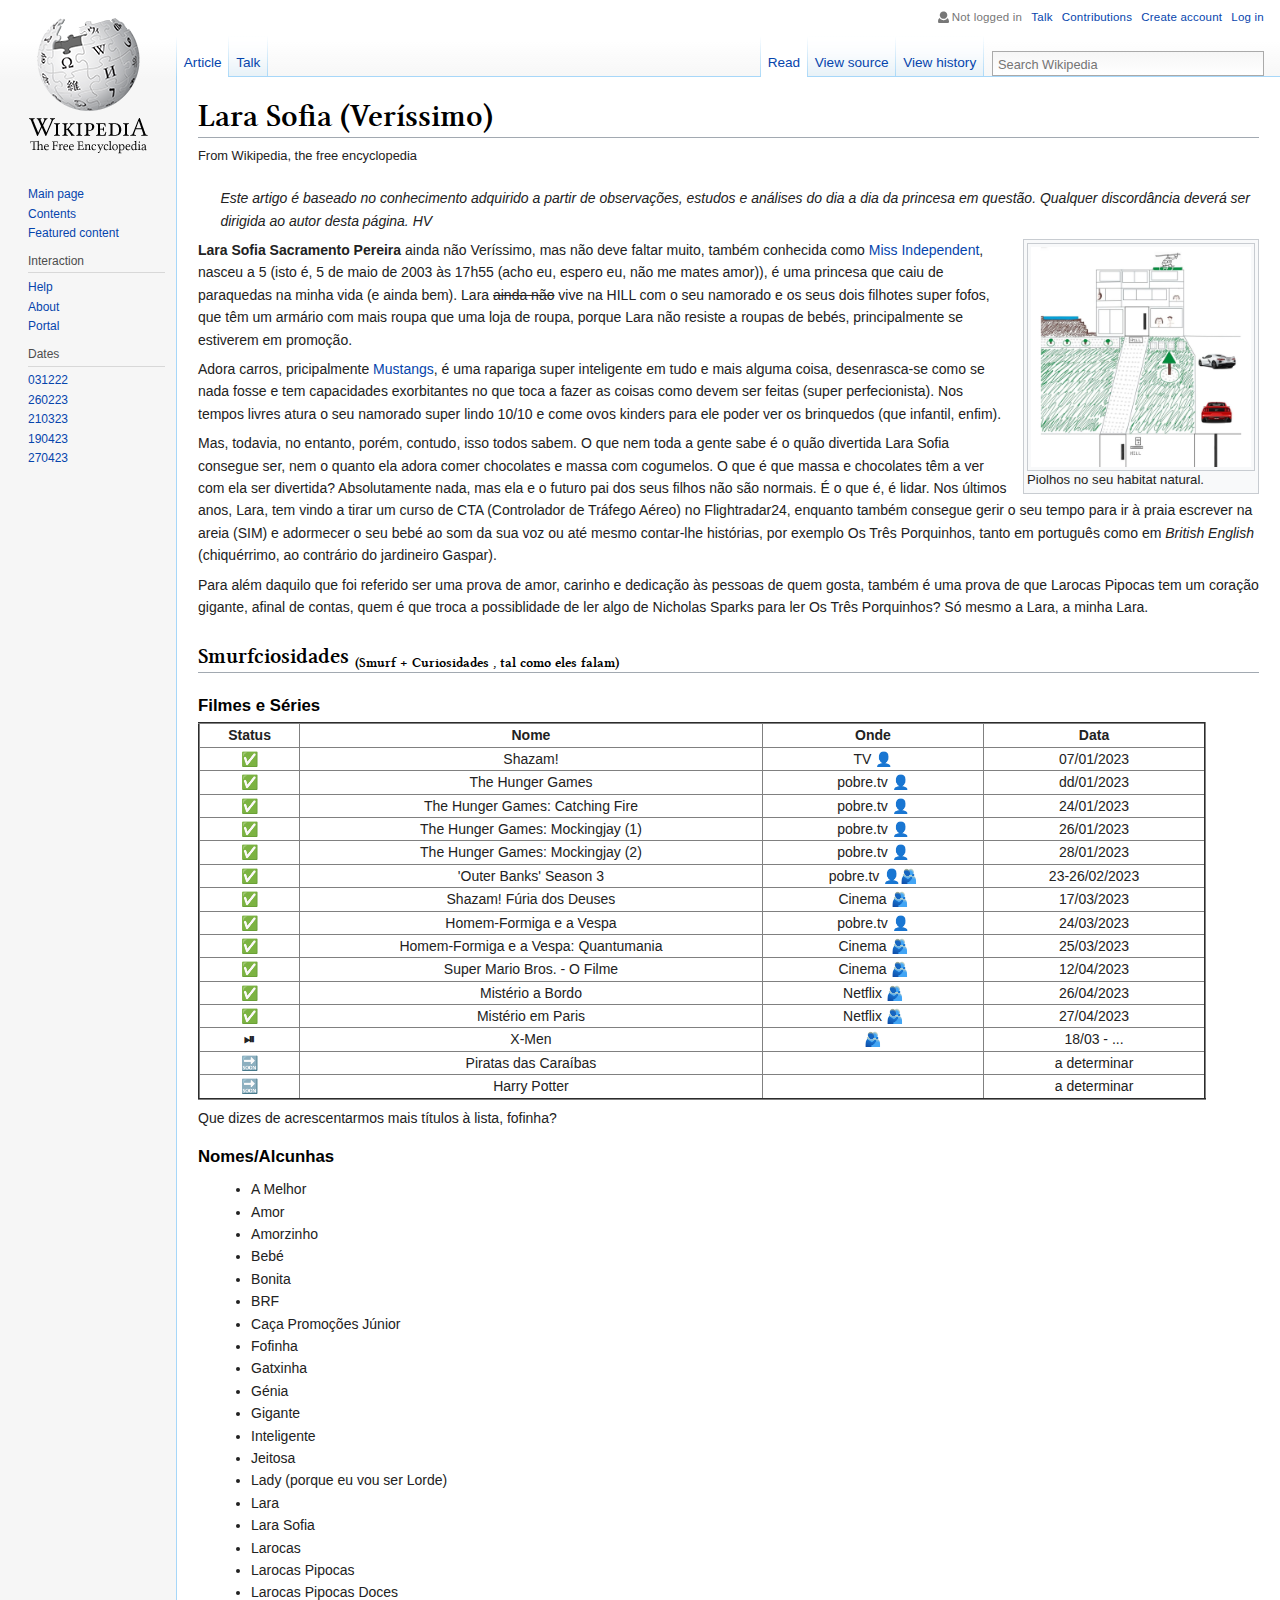
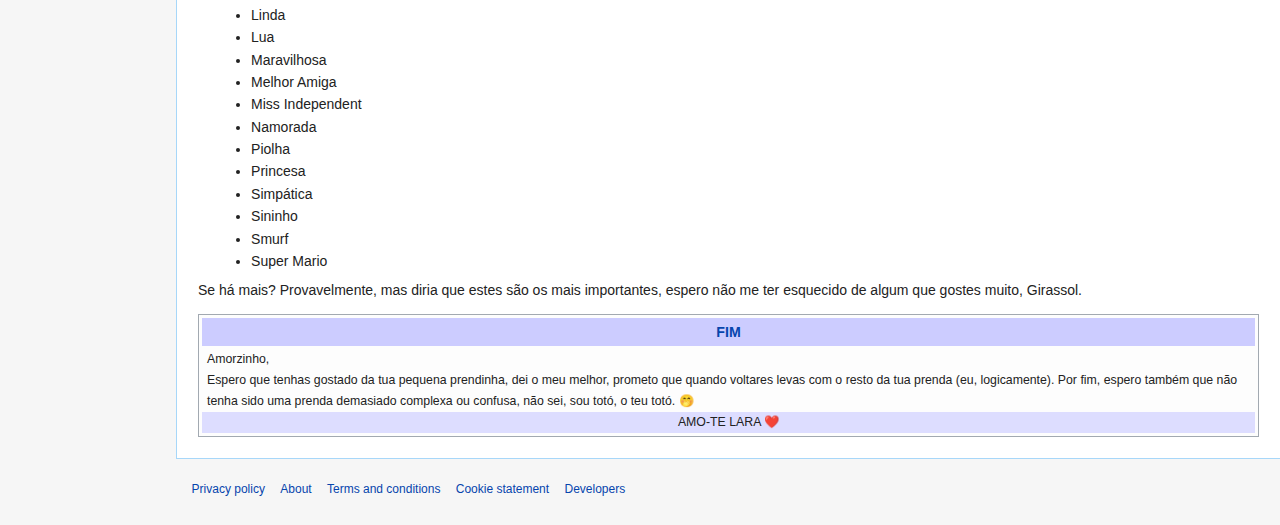
<file: index.html>
<!doctype html>
<html class="no-js" lang="en">
    <head>
        <meta charset="utf-8">
        <meta http-equiv="x-ua-compatible" content="ie=edge">
        <title>Larocas Pipocas</title>
        <meta name="description" content="">
        <meta name="viewport" content="width=device-width, initial-scale=1">
		<link rel="canonical" href="http://html5-templates.com/" />
        <link rel="apple-touch-icon" href="./apple-touch-icon.png">
		<link rel="shortcut icon" href="./favicon.ico" type="image/x-icon">
		<link rel="stylesheet" href="style.css">
        <script src="js/vendor/modernizr-2.8.3.min.js"></script>
    </head>
    <body>
        <!--[if lt IE 8]>
            <p class="browserupgrade">You are using an <strong>outdated</strong> browser. Please <a href="https://browsehappy.com/">upgrade your browser</a> to improve your experience.</p>
        <![endif]-->
		<div class="wrapAll clearfix">
			<div class="sidebar">
				<div class="logo">
					<a href="/"><img src='img/logo.png' alt="logo"></a>
				</div>
				<div class="navigation">
					<ul>
						<li><a href="#">Main page</a></li>
						<li><a href="#">Contents</a></li>
						<li><a href="#">Featured content</a></li>
					</ul>
					<h3>Interaction</h3>
					<ul>
						<li><a href="#">Help</a></li>
						<li><a href="#">About</a></li>
						<li><a href="#">Portal</a></li>
					</ul>					
					<h3>Dates</h3>
					<ul>
						<li><a href="#">031222</a></li> <!-- A NOITE -->
						<li><a href="#">260223</a></li> <!-- primeira vez juntos -->
						<li><a href="#">210323</a></li> <!-- pedido de namoro -->
						<li><a href="#">190423</a></li> <!-- aquilo que tu sabes, pela primeira vez, ups -->
						<li><a href="#">270423</a></li> <!-- amo-te (ou foi a 26) -->
					</ul>
				</div>	
			</div>
			<div class="mainsection">
				<div class="headerLinks">
					<span class="user">Not logged in</span> <a href="#">Talk</a> <a href="#">Contributions</a> <a href="#">Create account</a> <a href="#">Log in</a>
				</div>
				<div class="tabs clearfix">
					<div class="tabsLeft">
						<ul>
							<li><a href="#" class="active">Article</a></li>
							<li><a href="#">Talk</a></li>						
						</ul>
					</div>
					<div id="simpleSearch">
						<input type="text" name="searchInput" id="searchInput" placeholder="Search Wikipedia" size="12" />
						<div id="submitSearch"></div>
					</div>
					<div class="tabsRight">
						<ul>
							<li><a href="#" class="active">Read</a></li>
							<li><a href="#">View source</a></li>						
							<li><a href="#">View history</a></li>						
						</ul>
					</div>
				</div>
				<div class="article">
					<h1>Lara Sofia (Veríssimo)</h1>
					<p class="siteSub">From Wikipedia, the free encyclopedia</p>
					<p class="roleNote">Este artigo é baseado no conhecimento adquirido a partir de observações, estudos e análises do dia a dia da princesa em questão. Qualquer discordância deverá ser dirigida ao autor desta página. HV</p>
					<div class="articleRight">
						<div class="articleRightInner">
							<img src="./photo_hill.jpg" alt="" decoding="async" width="220" height="220" data-file-width="1080" data-file-height="1080" />							
						</div>Piolhos no seu habitat natural.</div>
					<p><strong>Lara Sofia Sacramento Pereira</strong> ainda não Veríssimo, mas não deve faltar muito, também conhecida como <a target="_blank" href= "https://youtu.be/k6M5C-oKw9k?t=26">Miss Independent</a>, nasceu a 5 (isto é, 5 de maio de 2003 às 17h55 (acho eu, espero eu, não me mates amor)), é uma princesa que caiu de paraquedas na minha vida (e ainda bem). Lara <del>ainda não</del> vive na HILL com o seu namorado e os seus dois filhotes super fofos, que têm um armário com mais roupa que uma loja de roupa, porque Lara não resiste a roupas de bebés, principalmente se estiverem em promoção.</p>					
					<p>Adora carros, pricipalmente <a target="_blank" href="https://pt.wikipedia.org/wiki/Ford_Mustang">Mustangs</a>, é uma rapariga super inteligente em tudo e mais alguma coisa, desenrasca-se como se nada fosse e tem capacidades exorbitantes no que toca a fazer as coisas como devem ser feitas (super perfecionista). Nos tempos livres atura o seu namorado super lindo 10/10 e come ovos kinders para ele poder ver os brinquedos (que infantil, enfim).</p>
					<p>Mas, todavia, no entanto, porém, contudo, isso todos sabem. O que nem toda a gente sabe é o quão divertida Lara Sofia consegue ser, nem o quanto ela adora comer chocolates e massa com cogumelos. O que é que massa e chocolates têm a ver com ela ser divertida? Absolutamente nada, mas ela e o futuro pai dos seus filhos não são normais. É o que é, é lidar. Nos últimos anos, Lara, tem vindo a tirar um curso de CTA (Controlador de Tráfego Aéreo) no Flightradar24, enquanto também consegue gerir o seu tempo para ir à praia escrever na areia (SIM) e adormecer o seu bebé ao som da sua voz ou até mesmo contar-lhe histórias, por exemplo Os Três Porquinhos, tanto em português como em <i>British English</i> (chiquérrimo, ao contrário do jardineiro Gaspar).
						<p>Para além daquilo que foi referido ser uma prova de amor, carinho e dedicação às pessoas de quem gosta, também é uma prova de que Larocas Pipocas tem um coração gigante, afinal de contas, quem é que troca a possiblidade de ler algo de Nicholas Sparks para ler Os Três Porquinhos? Só mesmo a Lara, a minha Lara.</p>
					<h2>Smurfciosidades <sub><span style="font-size:smaller;font-weight:normal;">(Smurf + Curiosidades , tal como eles falam)</span></sub></h2>
					<h3>Filmes e Séries</h3>
					<table border="2"  style="text-align:center; width:95%">
					<tbody><tr>
					<th style="width:10%">Status</th>
					<th style="width:46%">Nome</th>
					<th style="width:22%">Onde</th>
					<th style="width:22%">Data</th>
					</tr>
					<tr>
					<th>✅</th>
					<td>Shazam!</td>
					<td>TV 👤</td>
					<td>07/01/2023</td></tr>
					<tr>
					<th>✅</th>
					<td>The Hunger Games</td>
					<td>pobre.tv 👤</td>
					<td>dd/01/2023</td></tr>
					<tr>
					<th>✅</th>
					<td>The Hunger Games: Catching Fire</td>
					<td>pobre.tv 👤</td>
					<td>24/01/2023</td></tr>
					<tr>	
					<th>✅</th>
					<td>The Hunger Games: Mockingjay (1)</td>
					<td>pobre.tv 👤</td>
					<td>26/01/2023</td></tr>
					<tr>					
					<th>✅</th>
					<td>The Hunger Games: Mockingjay (2)</td>
					<td>pobre.tv 👤</td>
					<td>28/01/2023</td></tr>
					<tr>
					<th>✅</th>
					<td>'Outer Banks' Season 3</td>
					<td>pobre.tv 👤🫂</td>
					<td>23-26/02/2023</td></tr>
					<tr>
					<th>✅</th>
					<td>Shazam! Fúria dos Deuses</td>
					<td>Cinema 🫂</td>
					<td>17/03/2023</td></tr>
					<tr>
					<th>✅</th>
					<td>Homem-Formiga e a Vespa</td>
					<td>pobre.tv 👤</td>
					<td>24/03/2023</td></tr>
					<tr>
					<th>✅</th>
					<td>Homem-Formiga e a Vespa: Quantumania</td>
					<td>Cinema 🫂</td>
					<td>25/03/2023</td></tr>
					<tr>
					<th>✅</th>
					<td>Super Mario Bros. - O Filme</td>
					<td>Cinema 🫂</td>
					<td>12/04/2023</td></tr>
					<tr>
					<th>✅</th>
					<td>Mistério a Bordo</td>
					<td>Netflix 🫂</td>
					<td>26/04/2023</td></tr>
					<tr>
					<th>✅</th>
					<td>Mistério em Paris</td>
					<td>Netflix 🫂</td>
					<td>27/04/2023</td></tr>
					<tr>
					<th>⏯</th>
					<td>X-Men</td>
					<td>🫂</td>
					<td>18/03 - ...</td></tr>
					<tr>
					<th>🔜</th>
					<td>Piratas das Caraíbas</td>
					<td></td>
					<td>a determinar</td></tr>
					<tr>
					<th>🔜</th>
					<td>Harry Potter</td>
					<td></td>
					<td>a determinar</td>
					</tr></tbody></table>
					<p>Que dizes de acrescentarmos mais títulos à lista, fofinha?</p>
					<h3>Nomes/Alcunhas</h3>
					<ul style="list-style-type: disc; padding-left: 5%;">						
						<li>A Melhor</li>
						<li>Amor</li>
						<li>Amorzinho</li>
						<li>Bebé</li>
						<li>Bonita</li>
						<li>BRF</li>
						<li>Caça Promoções Júnior</li>
						<li>Fofinha</li>
						<li>Gatxinha</li>
						<li>Génia</li>
						<li>Gigante</li>
						<li>Inteligente</li>
						<li>Jeitosa</li>
						<li>Lady (porque eu vou ser Lorde)</li>
						<li>Lara</li>
						<li>Lara Sofia</li>
						<li>Larocas</li>
						<li>Larocas Pipocas</li>
						<li>Larocas Pipocas Doces</li>
						<li>Linda</li>
						<li>Lua</li>
						<li>Maravilhosa</li>
						<li>Melhor Amiga</li>
						<li>Miss Independent</li>
						<li>Namorada</li>
						<li>Piolha</li>
						<li>Princesa</li>
						<li>Simpática</li>
						<li>Sininho</li>
						<li>Smurf</li>
						<li>Super Mario</li>
					</ul>
					<p>Se há mais? Provavelmente, mas diria que estes são os mais importantes, espero não me ter esquecido de algum que gostes muito, Girassol.</p>
					
					
					
					
					
					
					<!--
					<h3>Sed rebum regione suscipit</h3>
					<p>Ea duo atqui incorrupte, sed rebum regione suscipit ex, mea ex dicant percipit referrentur. Dicat luptatum constituam vix ut. His vide platonem omittantur id, vel quis vocent an. Ad pro inani zril omnesque. Mollis forensibus sea an, vim habeo adipisci contentiones ad, tale autem graecis ne sit.</p>
					-->
					
					
					
					
					
					
					
					<div class="lavenderBox">
						<div class="header">FIM</div>
						<div style="text-align: left; padding-left: 5px;">Amorzinho,</div>
						<div style="text-align: left; padding-left: 5px;" class="linklist">Espero que tenhas gostado da tua pequena prendinha, dei o meu melhor, prometo que quando voltares levas com o resto da tua prenda (eu, logicamente). Por fim, espero também que não tenha sido uma prenda demasiado complexa ou confusa, não sei, sou totó, o teu totó. 🤭</div>
						<div class="subtitle">AMO-TE LARA ❤️</div>
					</div>
				</div>
				<div class="pagefooter">
					<div class="footerlinks">
						<a href="#">Privacy policy</a> <a href="#">About</a> <a href="#">Terms and conditions</a> <a href="#">Cookie statement</a> <a href="#">Developers</a>
					</div>
				</div>
			</div>		
		</div>
        <script src="https://code.jquery.com/jquery-1.12.0.min.js"></script>
        <script>window.jQuery || document.write('<script src="js/vendor/jquery-1.12.0.min.js"><\/script>')</script>
        <script src="script.js"></script>
    </body>
</html>
</file>
<file: style.css>
@font-face {
	font-family: "Linux Libertine";
	src: url("fonts/LinLibertine_RZ.woff") format('woff');
}
html {
	font-family: sans-serif;
	-ms-text-size-adjust: 100%;
	-webkit-text-size-adjust: 100%;
}
body {
	margin: 0;
}
article,aside,details,figcaption,figure,footer,header,hgroup,main,menu,nav,section,summary {
	display: block;
}
audio,canvas,progress,video {
	display: inline-block;
	vertical-align: baseline;
}
audio:not([controls]) {
	display: none;
	height: 0;
}
[hidden],template {
	display: none;
}
a {
	background-color: transparent;
}
a:active,a:hover {
	outline: 0;
}
abbr[title] {
	border-bottom: 1px dotted;
}
b,strong {
	font-weight: bold;
}
dfn {
	font-style: italic;
}
h1 {
	font-size: 2em;
	margin: 0.67em 0;
}
mark {
	background: #ff0;
	color: #000;
}
small {
	font-size: 80%;
}
sub,sup {
	font-size: 75%;
	line-height: 0;
	position: relative;
	vertical-align: baseline;
}
sup {
	top: -0.5em;
}
sub {
	bottom: -0.25em;
}
img {
	border: 0;
	max-width: 100%;
}
svg:not(:root) {
	overflow: hidden;
}
figure {
	margin: 1em 40px;
}
hr {
	box-sizing: content-box;
	height: 0;
}
pre {
	overflow: auto;
}
code,kbd,pre,samp {
	font-family: monospace, monospace;
	font-size: 1em;
}
button,input,optgroup,select,textarea {
	color: inherit;
	font: inherit;
	margin: 0;
}
button {
	overflow: visible;
}
button,select {
	text-transform: none;
}
button,html input[type="button"], input[type="reset"],input[type="submit"] {
	-webkit-appearance: button;
	cursor: pointer;
}
button[disabled],html input[disabled] {
	cursor: default;
}
button::-moz-focus-inner,input::-moz-focus-inner {
	border: 0;
	padding: 0;
}
input {
	line-height: normal;
}
input[type="checkbox"],input[type="radio"] {
	box-sizing: border-box;
	padding: 0;
}
input[type="number"]::-webkit-inner-spin-button,input[type="number"]::-webkit-outer-spin-button {
	height: auto;
}
input[type="search"] {
	-webkit-appearance: textfield;
	box-sizing: content-box;
}
input[type="search"]::-webkit-search-cancel-button,input[type="search"]::-webkit-search-decoration {
	-webkit-appearance: none;
}
fieldset {
	border: 1px solid #c0c0c0;
	margin: 0 2px;
	padding: 0.35em 0.625em 0.75em;
}
legend {
	border: 0;
	padding: 0;
}
textarea {
	overflow: auto;
}
optgroup {
	font-weight: bold;
}
table {
	border-collapse: collapse;
	border-spacing: 0;
}
td,th {
	padding: 0;
}
html {
	color: #222;
	font-size: 1em;
	line-height: 1.4;
}
::-moz-selection {
	background: #b3d4fc;
	text-shadow: none;
}
::selection {
	background: #b3d4fc;
	text-shadow: none;
}
hr {
	display: block;
	height: 1px;
	border: 0;
	border-top: 1px solid #ccc;
	margin: 1em 0;
	padding: 0;
}
audio,canvas,iframe,img,svg,video {
	vertical-align: middle;
}
fieldset {
	border: 0;
	margin: 0;
	padding: 0;
}
textarea {
	resize: vertical;
}
.browserupgrade {
	margin: 0.2em 0;
	background: #ccc;
	color: #000;
	padding: 0.2em 0;
}
.hidden {
	display: none !important;
}
.visuallyhidden {
	border: 0;
	clip: rect(0 0 0 0);
	height: 1px;
	margin: -1px;
	overflow: hidden;
	padding: 0;
	position: absolute;
	width: 1px;
}
.visuallyhidden.focusable:active,.visuallyhidden.focusable:focus {
	clip: auto;
	height: auto;
	margin: 0;
	overflow: visible;
	position: static;
	width: auto;
}
.invisible {
	visibility: hidden;
}
.clearfix:before,.clearfix:after {
	content: " ";
	display: table;
}
.clearfix:after {
	clear: both;
}
@media only screen and (min-width: 35em) {
}
@media print,(-webkit-min-device-pixel-ratio: 1.25),(min-resolution: 1.25dppx),(min-resolution: 120dpi) {
}
@media print {
	*,*:before,*:after,*:first-letter,*:first-line {
		background: transparent !important;
		color: #000 !important;
		box-shadow: none !important;
		text-shadow: none !important;
	}
	a,a:visited {
		text-decoration: underline;
	}
	a[href]:after {
		content: " (" attr(href) ")";
	}
	abbr[title]:after {
		content: " (" attr(title) ")";
	}
	a[href^="#"]:after,a[href^="javascript:"]:after {
		content: "";
	}
	pre,blockquote {
		border: 1px solid #999;
		page-break-inside: avoid;
	}
	thead {
		display: table-header-group;
	}
	tr,img {
		page-break-inside: avoid;
	}
	img {
		max-width: 100% !important;
	}
	p,h2,h3 {
		orphans: 3;
		widows: 3;
	}
	h2,h3 {
		page-break-after: avoid;
	}
}
h1, h2, h3, h4, h5, h6 {
	color: #000;
	background: none;
	font-weight: normal;
	margin: 0;
	overflow: hidden;
	padding-top: 0.5em;
	padding-bottom: 0.17em;
}
.article h1 {
	font-family: 'Linux Libertine','Georgia','Times',serif;
	border-bottom: 1px solid #a2a9b1;
}
.article h2 {
	font-size: 1.6em;
	margin: 0.5em 0 0.5em 0;
	font-family: 'Linux Libertine','Georgia','Times',serif;
	border-bottom: 1px solid #a2a9b1;
	line-height: 1.4em;
	padding-bottom: 0em;
}
.article h3 {
	font-weight: bold;
	font-size: 1.2em;
}
.article p.roleNote {
	padding: 1em 0 0 1.6em;
	font-style: italic;
}
p.siteSub {
	font-size: 92%;
}
body {
	background: url(img/body-top.png) repeat-x top left #f6f6f6;
}
ul {
	list-style-type: none;
	list-style-image: none;
	margin: 0;
	padding: 0.3em 0 0 0;
}
h1 {
	line-height: 1.3;
	margin-bottom: 0.25em;
	padding: 0;
	letter-spacing: 0;
	font-size: 2.3em;
}
a, a:visited {
	color: #0645ad;
	text-decoration: none;
}
a:hover {
	text-decoration: underline;
}
.wrapAll {
	width: 100%.
}
.sidebar {
	float: left;
	width: 9em;
	padding: 3px 1.5em 10px 1.3em;
	position: absolute;
}
.sidebar h3 {
	font-size: 0.75em;
	color: #4d4d4d;
	font-weight: normal;
	margin: 0.5em 0 0 0;
	padding: 0.25em 0;
	cursor: default;
	border: 0;
	border-bottom: 1px solid #D8D8D8;
}
.sidebar li {
	line-height: 1.125em;
	margin: 0;
	padding: 0.25em 0;
	font-size: 0.75em;
	word-wrap: break-word;
}
div.articleRight {
	border: 1px solid #c8ccd1;
	padding: 3px;
	float: right;
	background-color: #f8f9fa;
	font-size: 94%;
	text-align: center;
	overflow: hidden;
	line-height: 1.4em;
	padding: 3px;
	font-size: 94%;
	margin: 0 0 5px 15px;
	text-align: left;
}
div.articleRightInner {
	border: 1px solid #c8ccd1;
	padding: 3px;
	background-color: #f8f9fa;
	font-size: 94%;
	text-align: center;
	overflow: hidden;
}
.logo {
	margin-bottom: 20px;
}
.navigation {
	padding: 0.15em 0 0 0.45em;
}
.mainsection {
	margin: 0 0 0 11em;
}
.headerLinks {
	text-align: right;
	padding: 0.8em 1.4em;
	font-size: 0.72em;
	color: #777;
	letter-spacing: 0.017em;
}
.headerLinks a{
	display: inline-block;
	margin: 0 0 0 0.5em;
}
.tabs {
}
.tabs ul li a {
	display: block;
	background: url(img/blue-gradient.png) bottom left repeat-x transparent;
	font-size: 0.85em;
	padding: 1em 0.5em 0;
	line-height: 2em;
	position: relative;
	top: 1px;
	left: 1px;
	border-bottom: 1px solid #A7D7F9;
}
.tabs ul li a.active {
	background: #FFF;
	border-bottom-color: transparent;
}
.tabs ul {
	display: inline-block;
	background: url(img/tab-separator.png) repeat-x top left transparent;
	letter-spacing: 0;
	margin: 0;
	padding: 0 1px 0 0;
}
.tabs ul li {
	margin: 0;
	padding: 0;
	white-space: nowrap;
	display: inline-block;
	float: left;
	margin: 0 1px 0 0px;
}
.tabs ul {
}
.tabsLeft {
	line-height: 0;
	float: left;
}
#simpleSearch {
	margin: 1em 1em 0em 0.5em;
	display: block;
	width: 267px;
	height: 23px;
	padding: 0 0 0 3px;
	float: right;
	overflow: hidden;
	border: solid 1px #aaa;
	background: #F6F6F6;
	background: -moz-linear-gradient(top, #F6F6F6 0%, #FFFFFF 100%);
	background: -webkit-linear-gradient(top, #F6F6F6 0%, #FFFFFF 100%);
	background: linear-gradient(to bottom, #F6F6F6 0%, #FFFFFF 100%);
}
#searchInput {
	background: transparent;
	border: none;
	vertical-align: top;
	height: 23px;
	width: 239px;
	font-size: 0.8em;
}
#submitSearch {
	background-image: url(img/search.png);
	display: inline-block;
	background-position: center center;
	background-repeat: no-repeat;
	height: 23px;
	width: 23px;
	cursor: pointer;
}
.tabsRight {
	float: right;
	line-height: 0;
}
.article {
	padding: 1.25em 1.5em 1.5em 1.5em;
	border-left: 1px solid #a7d7f9;
	background: #FFF;
	line-height: 1.6;
	font-size: 0.875em;
	border-top: 1px solid #a7d7f9;
	border-bottom: 1px solid #a7d7f9;
}
.article p {
	line-height: inherit;
	margin: 0.5em 0;
}
span.user {
	background-position: left top;
	background-repeat: no-repeat;
	background-image: url(img/user-ico.png);
	padding-left: 15px !important;
}
.contentsPanel {
	border: 1px solid #a2a9b1;
	background-color: #f8f9fa;
	padding: 5px;
	font-size: 95%;
	position: relative;
	line-height: 1.7em;
	width: 280px;
}
.contentsHeader {
	font-family: sans-serif;
	font-weight: bold;
	text-align: center;
}
.hidePanel, .showPanel {
	float: right;
	margin: 0 5px;
	position: absolute;
	right: 20px;
	cursor: pointer;
	color: #0645ad;
	top: 4px;
}
.contentsPanel ul li span {
	display: inline-block;
	margin-right: 8px;
}
.contentsPanel ul li {
}
.contentsPanel ul {
	padding: 0 0 5px 5px;
}
.contentsPanel ul li ul{
}
.contentsPanel ul li ul li {
	padding: 0 0 0 25px;
}
.showPanel {
	display: none;
}
.minimizedPanel .showPanel {
	display: block;
}
.minimizedPanel .hidePanel {
	display: none
}
.contentsPanel.minimizedPanel {
	width: 130px;
}
.minimizedPanel .contentsHeader {
	text-align: left;
}
.lavenderBox {
	background: #fdfdfd;
	border: 1px solid #a2a9b1;
	clear: both;
	font-size: 88%;
	text-align: center;
	padding: 3px;
	line-height: 1.7em;
	margin: 1em auto 0;
}
.lavenderBox .header {
	background: #ccccff;
	padding: 0.25em 1em;
	line-height: 1.5em;
	text-align: center;
	font-weight: bold;
	color: #0645ad;
	font-size: 115%;
	margin-bottom: 3px;
}
.lavenderBox .subtitle {
	background: #ddddff;
}
.linklist a:after {
	content: " · ";
	font-weight: bold;
}
.linklist a:last-child:after {
	content: "";
}
.linklist a {
	white-space: nowrap;
}
.categories {
	border: 1px solid #a2a9b1;
	background-color: #f8f9fa;
	padding: 5px;
	margin-top: 1em;
	font-size: 1.1em;
	clear: both;
}
.categories a:after {
	content: " | ";
	font-weight: bold;
}
.categories a:last-child:after {
	content: "";
}
.pagefooter {
	padding: 1.5em 1.3em 2em;
	font-size: 75%;
	line-height: 2em;
}
.pagefooter a {
	display: inline-block;
	margin-right: 1em;
}
@media screen and (max-width: 850px) {
	#searchInput {
		width: 110px;
	}
	#simpleSearch {
		width: 138px;
	}
}
@media screen and (max-width: 700px) {
	.tabsRight {
		display: none;
	}
}
@media screen and (max-width: 550px) {
	.sidebar {
		width: 6em;
		padding: 3px 0.5em 10px 0.5em;
	}
	.mainsection {
		margin: 0 0 0 7em;
	}
	.contentsPanel {
		width: auto;
	}
}
@media screen and (max-width: 400px) {
	#simpleSearch {
		display: none;
	}
}
</file>
